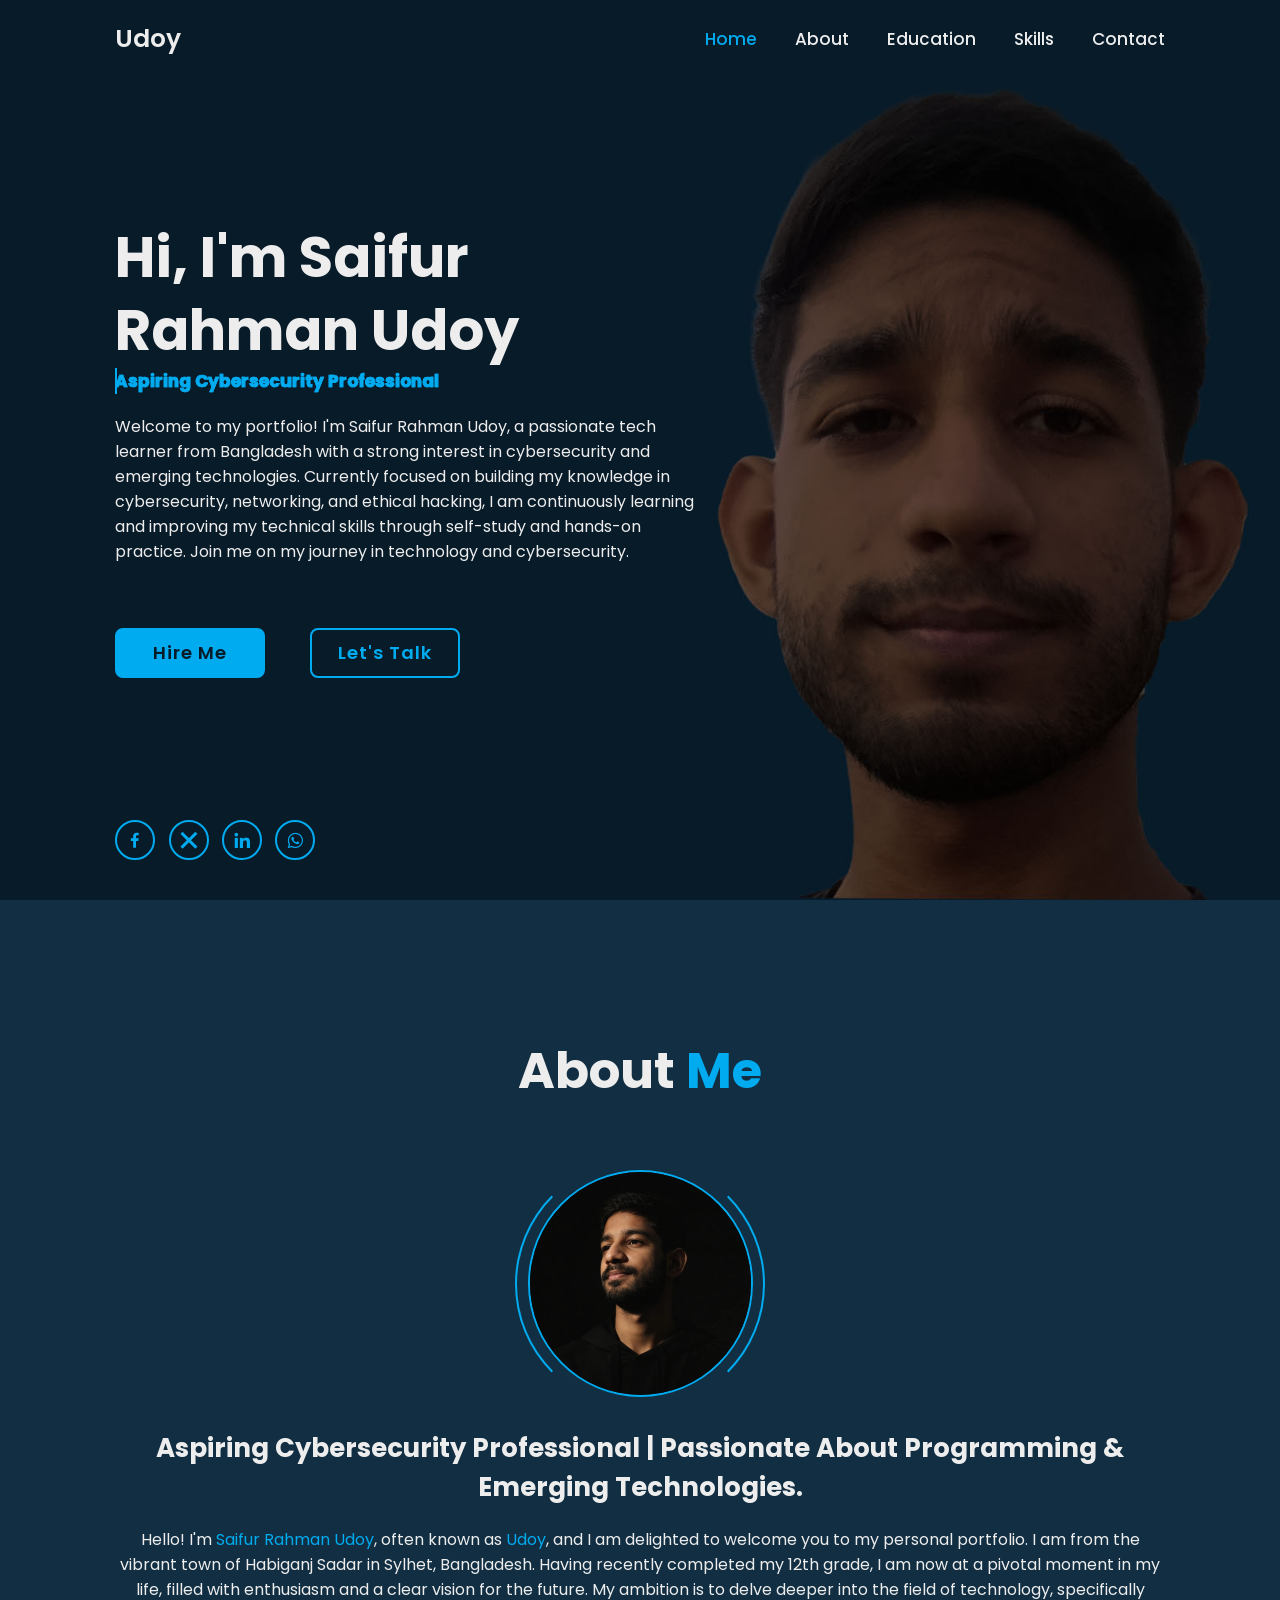
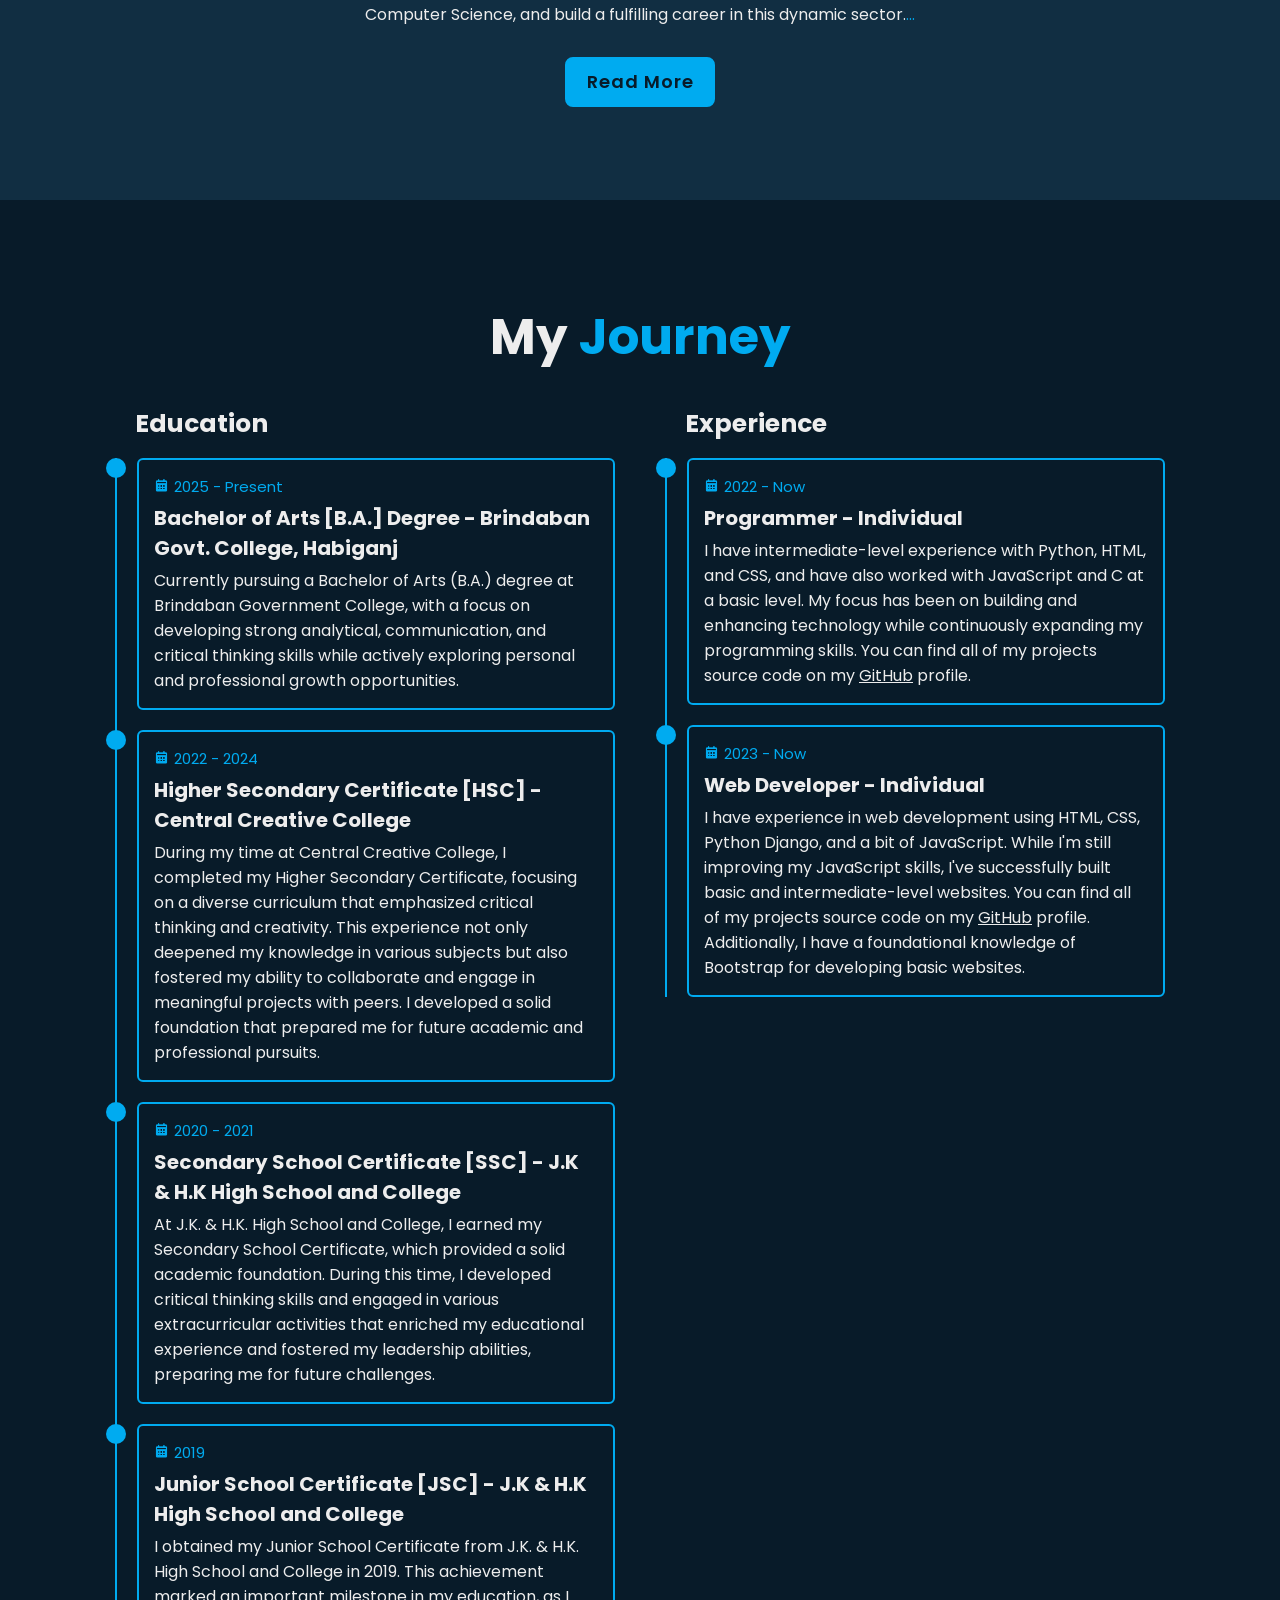
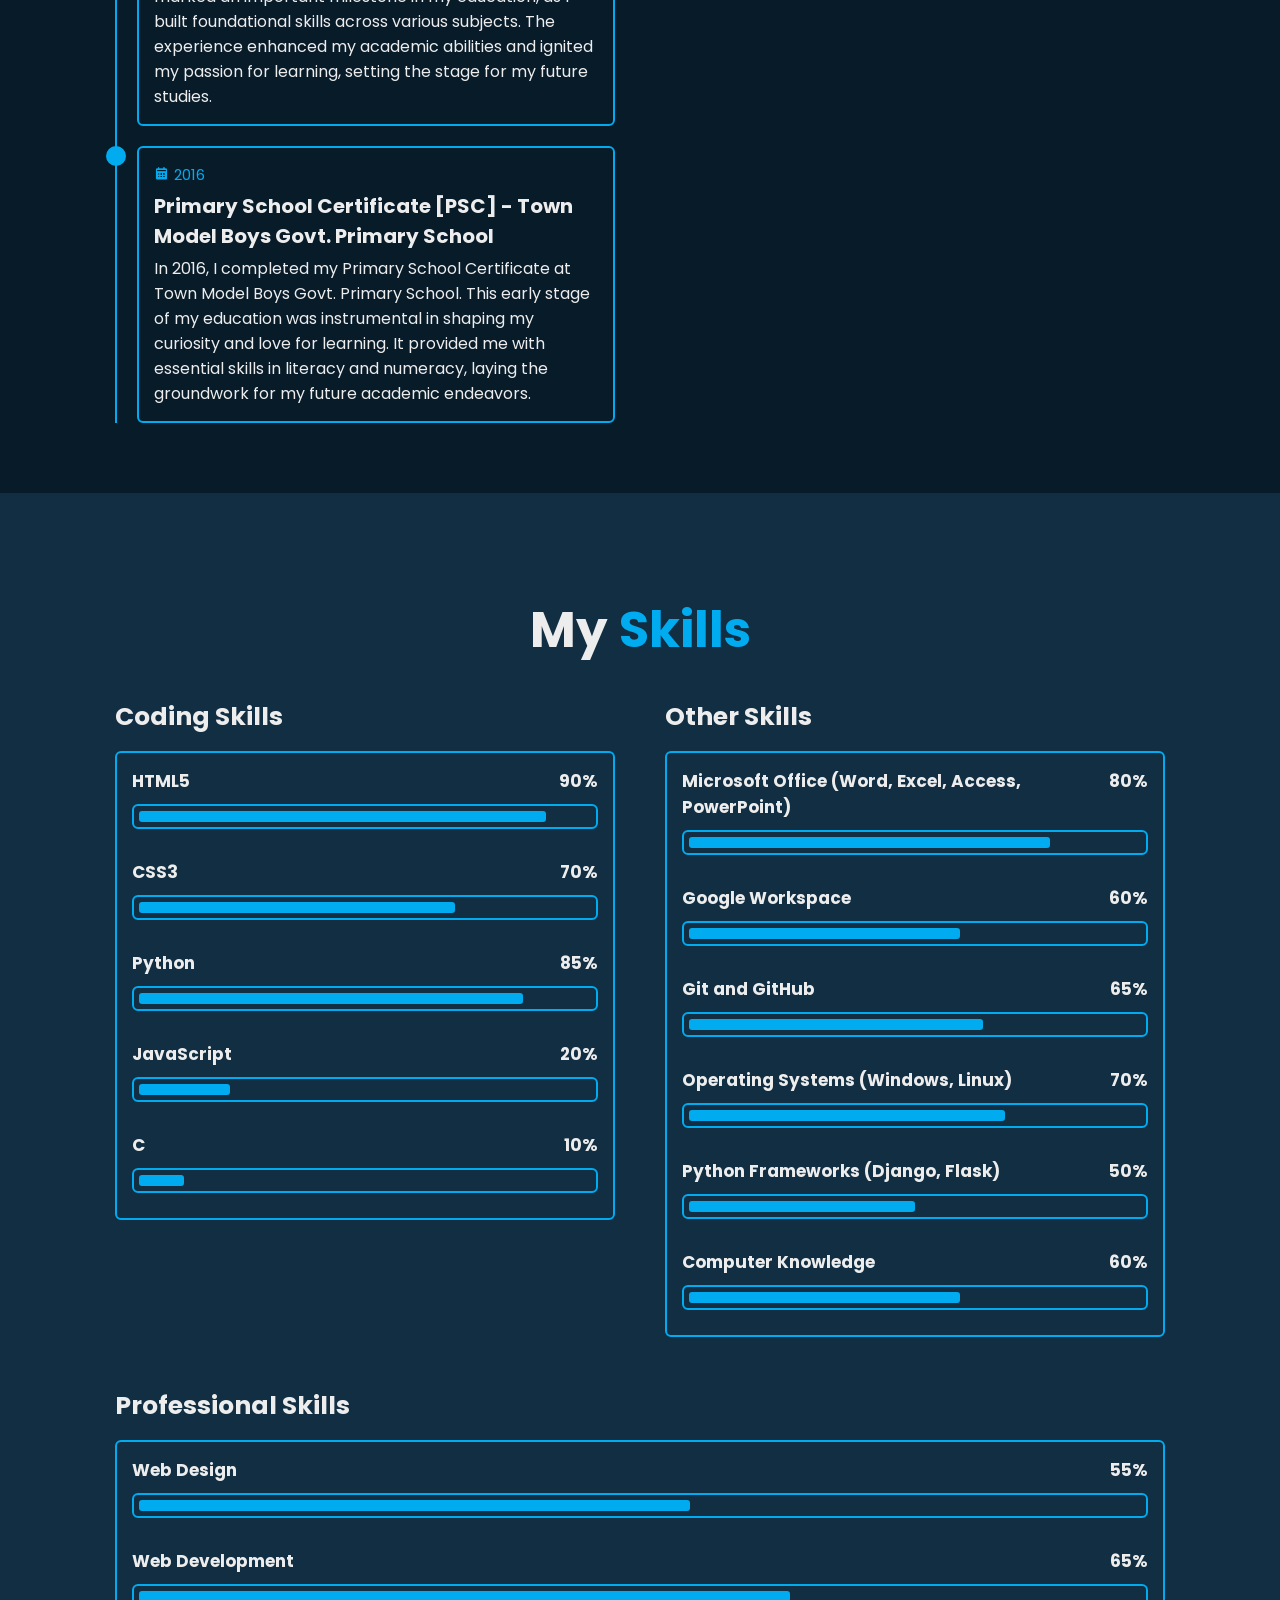
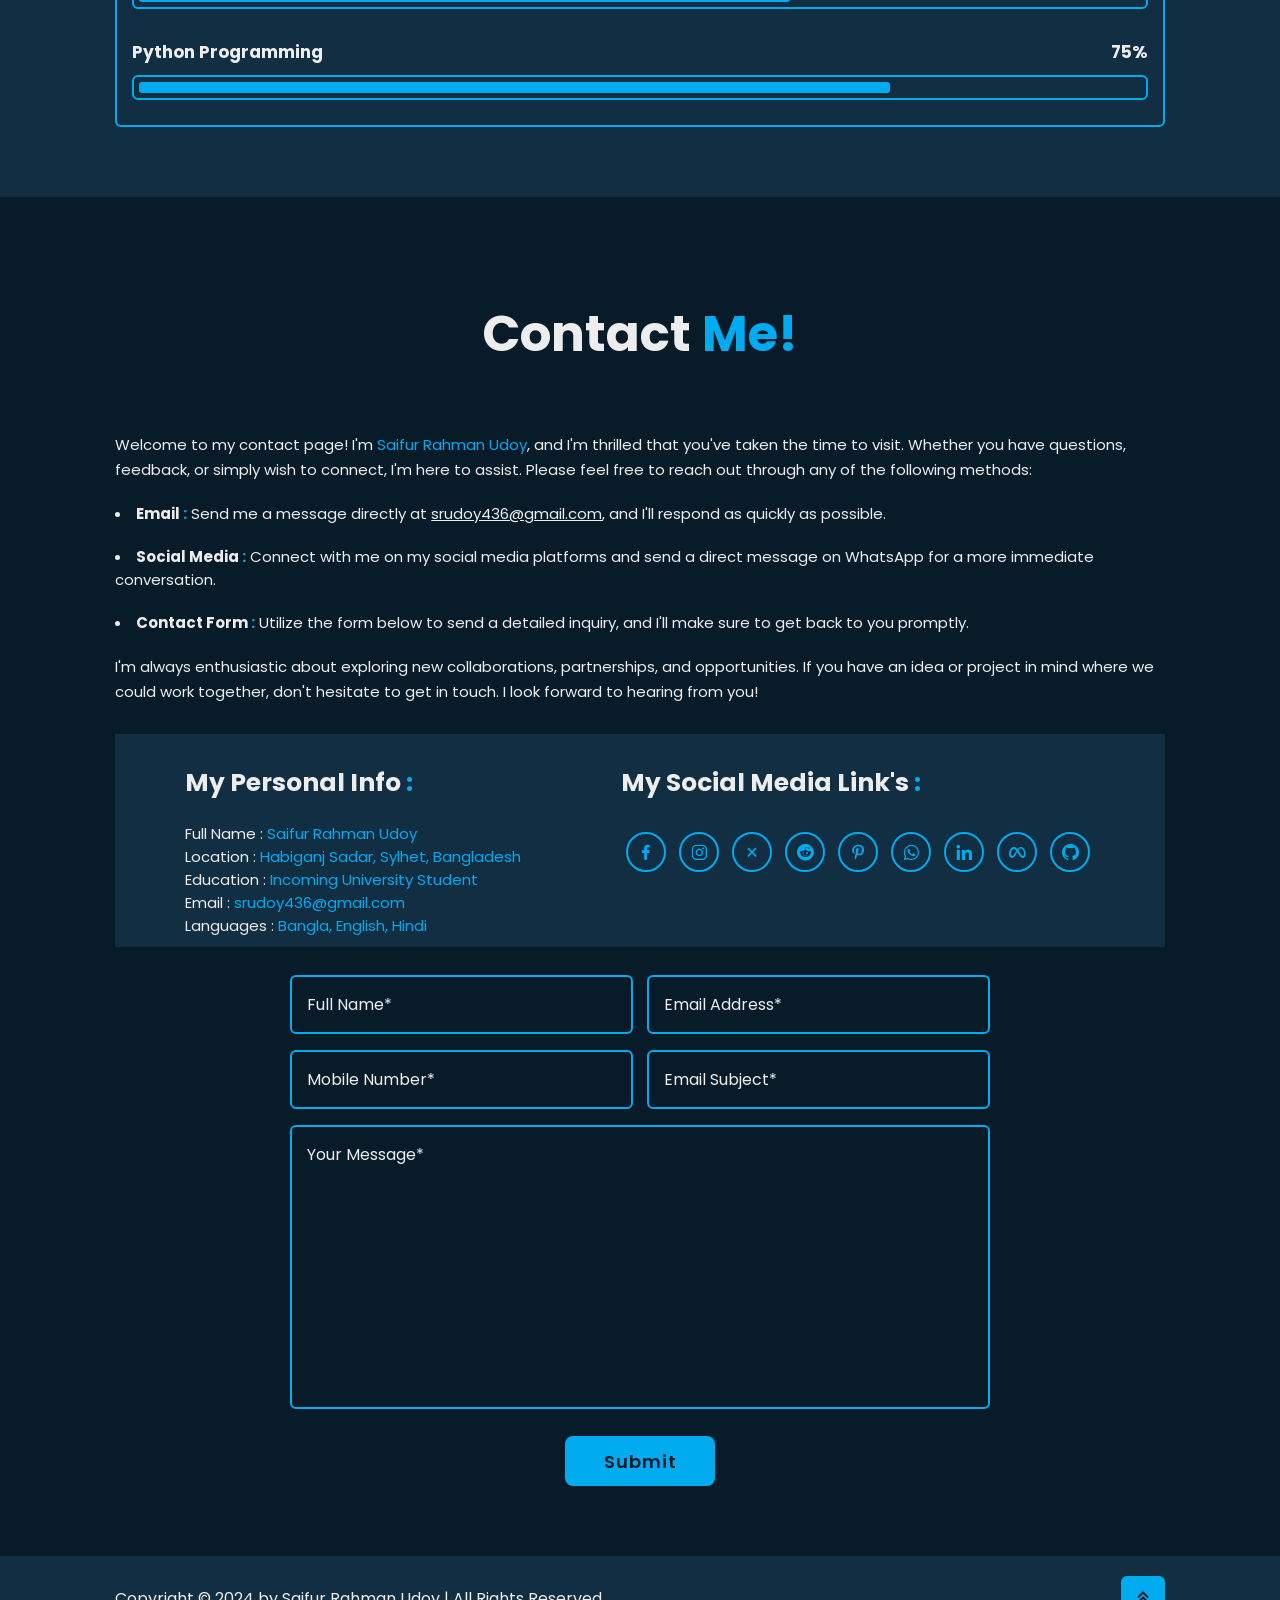
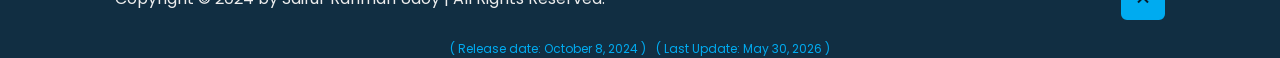
<file: index.html>
<!DOCTYPE html>
<html lang="en">
<head>
    <meta charset="UTF-8">
    <meta name="viewport" content="width=device-width, initial-scale=1.0">
    <title>Saifur Rahman Udoy</title>
    <link rel="icon" href="./img/aboutProfile.jpg" type="img/titleimg">
    <link rel="stylesheet" href="./css/style.css">
    <link rel="stylesheet" href="./css/responsive.css">
    <link href='https://unpkg.com/boxicons@2.1.4/css/boxicons.min.css' rel='stylesheet'>
</head>
<body>
    <!-- HEADER SECTION DESIGN -->
    <header class="header">
        <a href="#home" class="logo">Udoy</a>
        <!-- <div class="bx bx-menu" id="menu-icon"></div> -->
        <nav class="navbar">
            <a href="#home" class="active">Home</a>
            <a href="#about">About</a>
            <a href="#education">Education</a>
            <a href="#skills">Skills</a>
            <a href="#contact">Contact</a>

            <span class="active-nav"></span>
        </nav>
    </header>
    <!-- MAIN SECTION DESIGN  -->
    <main>
        <!-- HOME SECTION DESIGN  -->
        <section class="home show-animate" id="home">
            <div class="home-content">
                <h1>Hi, I'm <span>Saifur Rahman Udoy</span></h1>
                <div class="text-animate">
                    <h3>Aspiring Cybersecurity Professional</h3>
                </div>
                <p> Welcome to my portfolio! I'm Saifur Rahman Udoy, a passionate tech learner from Bangladesh with a strong interest in cybersecurity and emerging technologies. Currently focused on building my knowledge in cybersecurity, networking, and ethical hacking, I am continuously learning and improving my technical skills through self-study and hands-on practice. Join me on my journey in technology and cybersecurity.</p>
                <div class="btn-box">
                    <a href="#contact" class="btn">Hire Me</a>
                    <a href="#contact" class="btn">Let's Talk</a>
                </div>
            </div>
            <div class="home-sci">
                <a href="https://www.facebook.com/saifurrahmanudoy" target="_blank"><i class='bx bxl-facebook'></i></a>
                <a href="https://www.x.com/Udoy436" target="_blank"><i class='bx bx-x' id="X-handle"></i></a>
                <a href="https://www.linkedin.com/in/saifurrahmanudoy" target="_blank"><i class='bx bxl-linkedin'></i></a>
                <a href="https://wa.me/+8801782299436" target="_blank"><i class='bx bxl-whatsapp'></i></a>
            </div>
            <div class="home-imgHover"></div>
        </section>
        <!-- ABOUT SECTION DESIGN  -->
         <section class="about" id="about">
            <h2 class="heading">About <span>Me</span></h2>
            <div class="about-img">
                <img src="./img/aboutProfile.jpg" alt="my image">
                <span class="circle-spin"></span>
            </div>
            <div class="about-content">
                <h3>Aspiring Cybersecurity Professional | Passionate About Programming & Emerging Technologies.</h3>
                <p>Hello! I'm <span>Saifur Rahman Udoy</span>, often known as <span>Udoy</span>, and I am delighted to welcome you to my personal portfolio. I am from the vibrant town of Habiganj Sadar in Sylhet, Bangladesh. Having recently completed my 12th grade, I am now at a pivotal moment in my life, filled with enthusiasm and a clear vision for the future. My ambition is to delve deeper into the field of technology, specifically Computer Science, and build a fulfilling career in this dynamic sector.<span>...</span></p>
                <div class="btn-box btns">
                    <a href="./html/about.html" class="btn">Read More</a>
                </div>
            </div>
         </section>
         <!-- EDUCATION SECTION DESIGN  -->
          <section class="education" id="education">
            <h2 class="heading">My <span>Journey</span></h2>
            <div class="education-row">
                <div class="education-column">
                    <h3 class="title">Education</h3>
                    <div class="education-box">
                        <div class="education-content">
                            <div class="content">
                                <div class="year"><i class='bx bxs-calendar'></i>2025 - Present</div>
                                <h3>Bachelor of Arts [B.A.] Degree - Brindaban Govt. College, Habiganj</h3>
                                <p>Currently pursuing a Bachelor of Arts (B.A.) degree at Brindaban Government College, with a focus on developing strong analytical, communication, and critical thinking skills while actively exploring personal and professional growth opportunities.</p>
                            </div>
                        </div>
                        <div class="education-content">
                            <div class="content">
                                <div class="year"><i class='bx bxs-calendar'></i>2022 - 2024</div>
                                <h3>Higher Secondary Certificate [HSC] - Central Creative College</h3>
                                <p>During my time at Central Creative College, I completed my Higher Secondary Certificate, focusing on a diverse curriculum that emphasized critical thinking and creativity. This experience not only deepened my knowledge in various subjects but also fostered my ability to collaborate and engage in meaningful projects with peers. I developed a solid foundation that prepared me for future academic and professional pursuits.</p>
                            </div>
                        </div>
                        <div class="education-content">
                            <div class="content">
                                <div class="year"><i class='bx bxs-calendar'></i>2020 - 2021</div>
                                <h3>Secondary School Certificate [SSC] - J.K & H.K High School and College</h3>
                                <p>At J.K. & H.K. High School and College, I earned my Secondary School Certificate, which provided a solid academic foundation. During this time, I developed critical thinking skills and engaged in various extracurricular activities that enriched my educational experience and fostered my leadership abilities, preparing me for future challenges.</p>
                            </div>
                        </div>
                        <div class="education-content">
                            <div class="content">
                                <div class="year"><i class='bx bxs-calendar'></i>2019</div>
                                <h3>Junior School Certificate [JSC] - J.K & H.K High School and College</h3>
                                <p>I obtained my Junior School Certificate from J.K. & H.K. High School and College in 2019. This achievement marked an important milestone in my education, as I built foundational skills across various subjects. The experience enhanced my academic abilities and ignited my passion for learning, setting the stage for my future studies.</p>
                            </div>
                        </div>
                        <div class="education-content">
                            <div class="content">
                                <div class="year"><i class='bx bxs-calendar'></i>2016</div>
                                <h3>Primary School Certificate [PSC] - Town Model Boys Govt. Primary School</h3>
                                <p>In 2016, I completed my Primary School Certificate at Town Model Boys Govt. Primary School. This early stage of my education was instrumental in shaping my curiosity and love for learning. It provided me with essential skills in literacy and numeracy, laying the groundwork for my future academic endeavors.</p>
                            </div>
                        </div>
                    </div>
                </div>
                <div class="education-column">
                    <h3 class="title">Experience</h3>
                    <div class="education-box">
                        <div class="education-content">
                            <div class="content">
                                <div class="year"><i class='bx bxs-calendar'></i>2022 - Now</div>
                                <h3>Programmer  - Individual</h3>
                                <p>I have intermediate-level experience with Python, HTML, and CSS, and have also worked with JavaScript and C at a basic level. My focus has been on building and enhancing technology while continuously expanding my programming skills. You can find all of my projects source code on my <a href="https://github.com/udoy382" class="link-code" target="_blank">GitHub</a> profile.</p>
                            </div>
                        </div>
                        <div class="education-content">
                            <div class="content">
                                <div class="year"><i class='bx bxs-calendar'></i>2023 - Now</div>
                                <h3>Web Developer - Individual</h3>
                                <p>I have experience in web development using HTML, CSS, Python Django, and a bit of JavaScript. While I'm still improving my JavaScript skills, I've successfully built basic and intermediate-level websites. You can find all of my projects source code on my <a href="https://github.com/udoy382" class="link-code" target="_blank">GitHub</a> profile. Additionally, I have a foundational knowledge of Bootstrap for developing basic websites.</p>
                            </div>
                        </div>
                    </div>
                </div>
            </div>
          </section>
          <!-- SKILLS SECTION DESIGN  -->
           <section class="skills" id="skills">
            <h2 class="heading">My <span>Skills</span></h2>
            <div class="skills-row">
                <div class="skills-column">
                    <h3 class="title">Coding Skills</h3>
                    <div class="skills-box">
                        <div class="skills-content">
                            <div class="progress">
                                <h3>HTML5 <span>90%</span></h3>
                                <div class="bar"><span></span></div>
                            </div>
                            <div class="progress">
                                <h3>CSS3 <span>70%</span></h3>
                                <div class="bar"><span></span></div>
                            </div>
                            <div class="progress">
                                <h3>Python <span>85%</span></h3>
                                <div class="bar"><span></span></div>
                            </div>
                            <div class="progress">
                                <h3>JavaScript <span>20%</span></h3>
                                <div class="bar"><span></span></div>
                            </div>
                            <div class="progress">
                                <h3>C <span>10%</span></h3>
                                <div class="bar"><span></span></div>
                            </div>
                        </div>
                    </div>
                </div>
                <div class="skills-column">
                    <h3 class="title">Other Skills</h3>
                    <div class="skills-box">
                        <div class="skills-content">
                            <div class="progress">
                                <h3>Microsoft Office (Word, Excel, Access, PowerPoint) <span>80%</span></h3>
                                <div class="bar"><span></span></div>
                            </div>
                            <div class="progress">
                                <h3>Google Workspace <span>60%</span></h3>
                                <div class="bar"><span></span></div>
                            </div>
                            <div class="progress">
                                <h3>Git and GitHub <span>65%</span></h3>
                                <div class="bar"><span></span></div>
                            </div>
                            <div class="progress">
                                <h3>Operating Systems (Windows, Linux) <span>70%</span></h3>
                                <div class="bar"><span></span></div>
                            </div>
                            <div class="progress">
                                <h3>Python Frameworks (Django, Flask) <span>50%</span></h3>
                                <div class="bar"><span></span></div>
                            </div>
                            <div class="progress">
                                <h3>Computer Knowledge <span>60%</span></h3>
                                <div class="bar"><span></span></div>
                            </div>
                        </div>
                    </div>
                </div>
                <div class="skills-column">
                    <h3 class="title">Professional Skills</h3>
                    <div class="skills-box">
                        <div class="skills-content">
                            <div class="progress">
                                <h3>Web Design<span>55%</span></h3>
                                <div class="bar"><span></span></div>
                            </div>
                            <div class="progress">
                                <h3>Web Development <span>65%</span></h3>
                                <div class="bar"><span></span></div>
                            </div>
                            <div class="progress">
                                <h3>Python Programming <span>75%</span></h3>
                                <div class="bar"><span></span></div>
                            </div>
                        </div>
                    </div>
                </div>
            </div>
           </section>
           <!-- CONTACT SECTION DESIGN  -->
            <section class="contact" id="contact">
                <h2 class="heading">Contact <span>Me!</span></h2>
                <div class="contact-top-text">
                    <p>Welcome to my contact page! I'm <span>Saifur Rahman Udoy</span>, and I'm thrilled that you've taken the time to visit. Whether you have questions, feedback, or simply wish to connect, I'm here to assist. Please feel free to reach out through any of the following methods:</p>
                    <p>
                        <li>
                            <b>Email <span>:</span></b> Send me a message directly at <a href="mailto:srudoy436@gmail.com" class="link-code">srudoy436@gmail.com</a>, and I'll respond as quickly as possible.
                        </li>
                    </p>
                    <p>
                        <li>
                            <b>Social Media <span>:</span></b> Connect with me on my social media platforms and send a direct message on WhatsApp for a more immediate conversation.
                        </li>

                    </p>
                    <p>
                        <li>
                            <b>Contact Form <span>:</span></b> Utilize the form below to send a detailed inquiry, and I'll make sure to get back to you promptly.
                        </li>

                    </p>
                    <p>
                        I'm always enthusiastic about exploring new collaborations, partnerships, and opportunities. If you have an idea or project in mind where we could work together, don't hesitate to get in touch. I look forward to hearing from you!
                    </p>
                </div>
                <div class="my-contact-info">
                    <div class="top-contact-info">
                        <h3>My Personal Info <span>:</span></h3>
                        <p>Full Name : <span>Saifur Rahman Udoy</span></p>
                        <p>Location : <span>Habiganj Sadar, Sylhet, Bangladesh</span></p>
                        <p>Education : <span>Incoming University Student</span></p>
                        <p>Email : <span>srudoy436@gmail.com</span></p>
                        <p>Languages : <span>Bangla, English, Hindi</span></p>
                    </div>
                    <div class="bottom-contact-info">
                        <h3>My Social Media Link's <span>:</span></h3>
                        <a href="https://www.facebook.com/saifurrahmanudoy" target="_blank"><i class='bx bxl-facebook'></i></a>
                        <a href="https://www.instagram.com/saifurrahmanudoy/" target="_blank"><i class='bx bxl-instagram'></i></a>
                        <a href="https://www.x.com/Udoy436" target="_blank"><i class='bx bx-x' id="X-handle"></i></a>
                        <a href="https://www.reddit.com/u/SaifurRahmanUdoy/s/kiwu8GgrQa" target="_blank"><i class='bx bxl-reddit'></i></a>
                        <a href="https://pin.it/75cZm0Jy0" target="_blank"><i class='bx bxl-pinterest-alt'></i></a>
                        <a href="https://wa.me/+8801782299436" target="_blank"><i class='bx bxl-whatsapp'></i></a>
                        <a href="https://www.linkedin.com/in/saifurrahmanudoy" target="_blank"><i class='bx bxl-linkedin'></i></a>
                        <a href="https://www.threads.net/@saifurrahmanudoy" target="_blank"><i class='bx bxl-meta'></i></a>
                        <a href="https://github.com/udoy382" target="_blank"><i class='bx bxl-github'></i></a>
                    </div>
                </div>
                <form action="https://api.web3forms.com/submit" method="POST">
                    <div class="input-box">
                        <input type="hidden" name="access_key" value="19dd0f83-bced-4e68-affa-c4c478525150">
                        <div class="input-field">
                            <input type="text" name="name" id="name" placeholder="Full Name*" required>
                            <span class="focus"></span>
                        </div>
                        <div class="input-field">
                            <input type="email" name="email" id="email" placeholder="Email Address*" required>
                            <span class="focus"></span>
                        </div>
                    </div>
                    <div class="input-box">
                        <div class="input-field">
                            <input type="number" name="number" id="number" placeholder="Mobile Number*" required>
                            <span class="focus"></span>
                        </div>
                        <div class="input-field">
                            <input type="text" name="subject" id="subject" placeholder="Email Subject*" required>
                            <span class="focus"></span>
                        </div>
                    </div>
                    <div class="textarea-field">
                        <textarea name="textarea" id="textarea" cols="30" rows="10" placeholder="Your Message*" required></textarea>
                        <span class="focus"></span>
                    </div>
                    <div class="btn-box btns">
                        <button type="submit" class="btn">Submit</button>
                    </div>
                </form>
            </section>
    </main>
    <!-- FOOTER SECTION DESIGN  -->
    <footer class="footer">
        <div class="footer-top-content">
            <div class="footer-text">
                <p>Copyright &copy; 2024 by Saifur Rahman Udoy | All Rights Reserved.</p>
            </div>
            <div class="footer-iconTop">
                <a href="#"><i class='bx bx-chevrons-up'></i></a>
            </div>
        </div>
        <div class="footer-bottom-content">
            <div class="release-box">
                <span>( Release date: October 8, 2024 )</span>
            </div>
            <div class="last-update-box">
                <span>( Last Update: May 30, 2026 )</span>
            </div>
        </div>
    </footer>
    <script src="./js/script.js"></script>
</body>
</html>
</file>
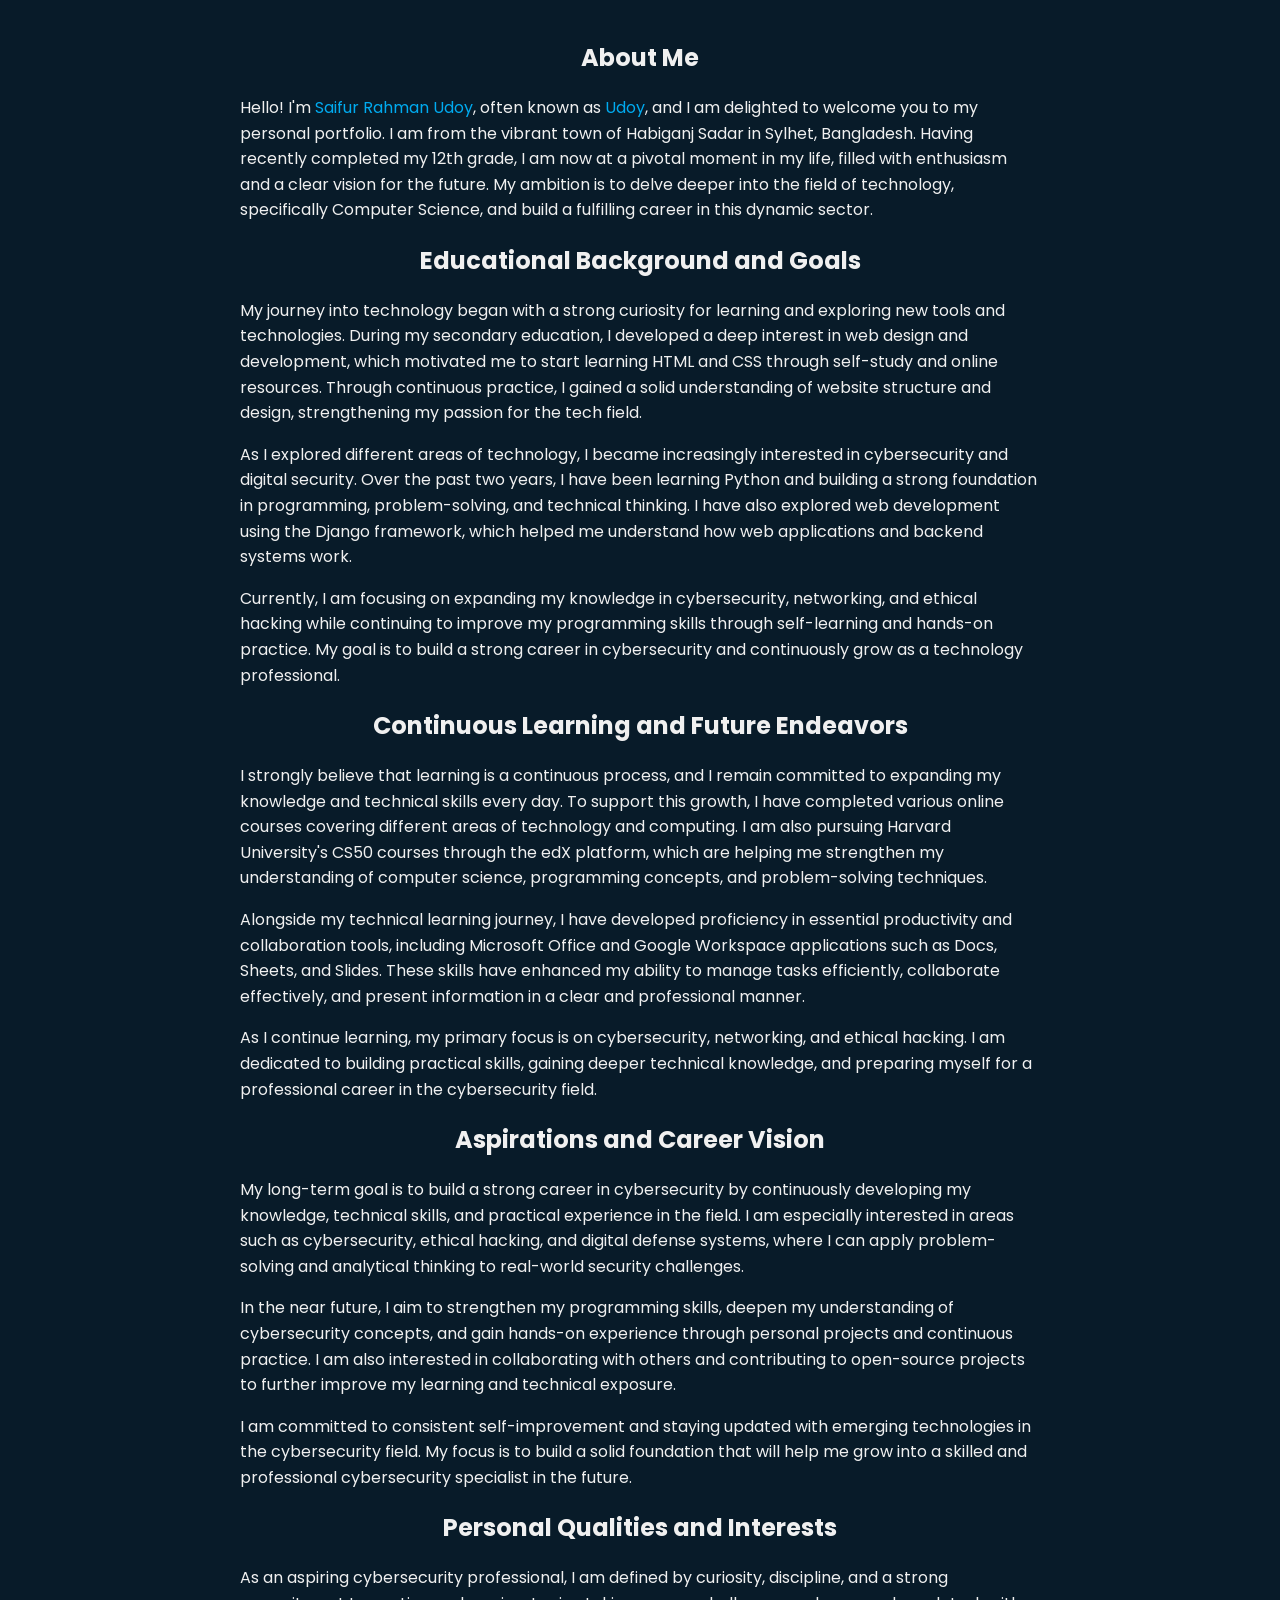
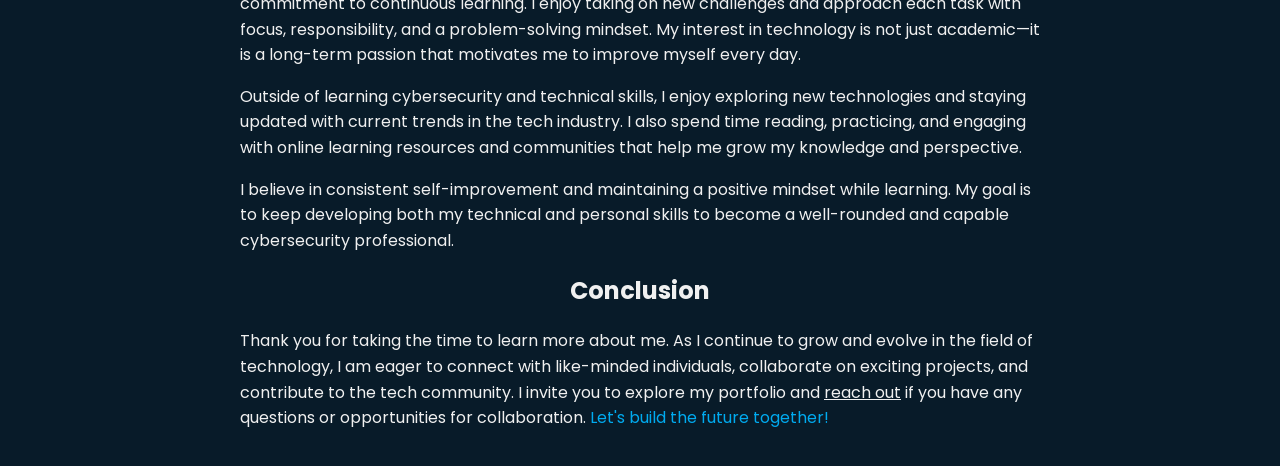
<file: html/about.html>
<!DOCTYPE html>
<html lang="en">
<head>
    <meta charset="UTF-8">
    <meta name="viewport" content="width=device-width, initial-scale=1.0">
    <title>About Me - Saifur Rahman Udoy</title>
    <link rel="stylesheet" href="../css/about.css">
</head>
<body>
    <section class="about">
        <div class="container">
            <h1>About Me</h1>
            <p>
                Hello! I'm <span>Saifur Rahman Udoy</span>, often known as <span>Udoy</span>, and I am delighted to welcome you to my personal portfolio. I am from the vibrant town of Habiganj Sadar in Sylhet, Bangladesh. Having recently completed my 12th grade, I am now at a pivotal moment in my life, filled with enthusiasm and a clear vision for the future. My ambition is to delve deeper into the field of technology, specifically Computer Science, and build a fulfilling career in this dynamic sector.
            </p>
            <h1>Educational Background and Goals</h1>
            <p>
            My journey into technology began with a strong curiosity for learning and exploring new tools and technologies. During my secondary education, I developed a deep interest in web design and development, which motivated me to start learning HTML and CSS through self-study and online resources. Through continuous practice, I gained a solid understanding of website structure and design, strengthening my passion for the tech field.
            </p>

            <p>
            As I explored different areas of technology, I became increasingly interested in cybersecurity and digital security. Over the past two years, I have been learning Python and building a strong foundation in programming, problem-solving, and technical thinking. I have also explored web development using the Django framework, which helped me understand how web applications and backend systems work.
            </p>

            <p>
            Currently, I am focusing on expanding my knowledge in cybersecurity, networking, and ethical hacking while continuing to improve my programming skills through self-learning and hands-on practice. My goal is to build a strong career in cybersecurity and continuously grow as a technology professional.
            </p>
            
            <h1>Continuous Learning and Future Endeavors</h1>
            <p>
            I strongly believe that learning is a continuous process, and I remain committed to expanding my knowledge and technical skills every day. To support this growth, I have completed various online courses covering different areas of technology and computing. I am also pursuing Harvard University's CS50 courses through the edX platform, which are helping me strengthen my understanding of computer science, programming concepts, and problem-solving techniques.
            </p>

            <p>
            Alongside my technical learning journey, I have developed proficiency in essential productivity and collaboration tools, including Microsoft Office and Google Workspace applications such as Docs, Sheets, and Slides. These skills have enhanced my ability to manage tasks efficiently, collaborate effectively, and present information in a clear and professional manner.
            </p>

            <p>
            As I continue learning, my primary focus is on cybersecurity, networking, and ethical hacking. I am dedicated to building practical skills, gaining deeper technical knowledge, and preparing myself for a professional career in the cybersecurity field.
            </p>
            
            <h1>Aspirations and Career Vision</h1>
            <p>
            My long-term goal is to build a strong career in cybersecurity by continuously developing my knowledge, technical skills, and practical experience in the field. I am especially interested in areas such as cybersecurity, ethical hacking, and digital defense systems, where I can apply problem-solving and analytical thinking to real-world security challenges.
            </p>

            <p>
            In the near future, I aim to strengthen my programming skills, deepen my understanding of cybersecurity concepts, and gain hands-on experience through personal projects and continuous practice. I am also interested in collaborating with others and contributing to open-source projects to further improve my learning and technical exposure.
            </p>

            <p>
            I am committed to consistent self-improvement and staying updated with emerging technologies in the cybersecurity field. My focus is to build a solid foundation that will help me grow into a skilled and professional cybersecurity specialist in the future.
            </p>

            <h1>Personal Qualities and Interests</h1>
            <p>
            As an aspiring cybersecurity professional, I am defined by curiosity, discipline, and a strong commitment to continuous learning. I enjoy taking on new challenges and approach each task with focus, responsibility, and a problem-solving mindset. My interest in technology is not just academic—it is a long-term passion that motivates me to improve myself every day.
            </p>

            <p>
            Outside of learning cybersecurity and technical skills, I enjoy exploring new technologies and staying updated with current trends in the tech industry. I also spend time reading, practicing, and engaging with online learning resources and communities that help me grow my knowledge and perspective.
            </p>

            <p>
            I believe in consistent self-improvement and maintaining a positive mindset while learning. My goal is to keep developing both my technical and personal skills to become a well-rounded and capable cybersecurity professional.
            </p>
            
            <h1>Conclusion</h1>
            <p>
                Thank you for taking the time to learn more about me. As I continue to grow and evolve in the field of technology, I am eager to connect with like-minded individuals, collaborate on exciting projects, and contribute to the tech community. I invite you to explore my portfolio and <a href="../index.html#contact">reach out</a> if you have any questions or opportunities for collaboration. <span>Let's build the future together!</span>
            </p>
        </div>
    </section>
</body>
</html>
</file>
<file: css/style.css>
@import url("https://fonts.googleapis.com/css2?family=Poppins:wght@200;300;400;500;600;700;800;900&display=swap");

* {
  margin: 0;
  padding: 0;
  box-sizing: border-box;
  border: none;
  outline: none;
  scroll-behavior: smooth;
  font-family: "Poppins", sans-serif;
}

:root {
  --bg-color: #081b29;
  --second-bg-color: #112e42;
  --text-color: #ededed;
  --main-color: #00abf0;
}

::selection {
  color: #008B8B;
}


html {
  font-size: 62.5%;
  overflow-x: hidden;
}

body {
  background: var(--bg-color);
  color: var(--text-color);
}

a {
  text-decoration: none;
}

/* HEADER SECTION DESIGN  */

.header {
  position: fixed;
  top: 0;
  left: 0;
  width: 100%;
  padding: 2rem 9%;
  background-color: transparent;
  display: flex;
  justify-content: space-between;
  align-items: center;
  z-index: 100;
  transition: 0.3s;
}

.header.sticky {
  background: var(--bg-color);
}

.logo {
  position: relative;
  font-size: 2.5rem;
  color: var(--text-color);
  font-weight: 600;
}

.navbar {
  position: relative;
}

.navbar a {
  font-size: 1.7rem;
  color: var(--text-color);
  font-weight: 500;
  margin-left: 3.5rem;
  transition: 0.3s;
}

.navbar a:hover,
.navbar a.active {
  color: var(--main-color);
}

#menu-icon {
  position: relative;
  font-size: 3.6rem;
  color: var(--text-color);
  cursor: pointer;
  display: none;
}

/* MAIN SECTION DESIGN  */

section {
  min-height: 100vh;
  padding: 10rem 9% 2rem;
}

/* HOME SECTION DESIGN  */

.home {
  display: flex;
  align-items: center;
  padding: 0 9%;
  background: url("../img/myImage2.jpg") no-repeat;
  background-size: cover;
  background-position: center;
}

.home-content {
  max-width: 60rem;
  z-index: 99;
}

.home-content h1 {
  position: relative;
  display: inline-block;
  font-size: 5.6rem;
  font-weight: 700;
  line-height: 1.3;
}

.home-content h1 span {
  color: var(--text-color);
}

.home-content .text-animate {
  position: relative;
  width: 32.8rem;
}

.home-content .text-animate h3 {
  font-size: 1.7rem;
  font-weight: 700;
  color: transparent;
  -webkit-text-stroke: 0.7px var(--main-color);
  background-image: linear-gradient(var(--main-color), var(--main-color));
  background-repeat: no-repeat;
  -webkit-background-clip: text;
  background-clip: text;
  background-position: center;
}

.home.show-animate .home-content .text-animate h3 {
  animation: homeBgText 6s linear infinite;
  animation-delay: 2s;
}

.home-content .text-animate h3::before {
  content: "";
  position: absolute;
  top: 0;
  left: 0;
  width: 0;
  height: 100%;
  border-right: 2px solid var(--main-color);
  z-index: -1;
}

.home.show-animate .home-content .text-animate h3::before {
  animation: homeCursorTexxt 6s linear infinite;
  animation-delay: 2s;
}

.home-content p {
  position: relative;
  font-size: 1.6rem;
  margin: 2rem 0 4em;
}

.btn-box {
  position: relative;
  display: flex;
  justify-content: space-between;
  width: 34.5rem;
  height: 5rem;
}

.btn-box .btn {
  position: relative;
  display: inline-flex;
  justify-content: center;
  align-items: center;
  width: 15rem;
  height: 100%;
  background: var(--main-color);
  border: 0.2rem solid var(--main-color);
  border-radius: 0.8rem;
  font-size: 1.8rem;
  font-weight: 600;
  letter-spacing: 0.1rem;
  color: var(--bg-color);
  z-index: 1;
  overflow: hidden;
  transition: 0.5s;
}

.btn-box .btn:hover {
  color: var(--main-color);
}

.btn-box .btn:nth-child(2) {
  background: transparent;
  color: var(--main-color);
}

.btn-box .btn:nth-child(2):hover {
  color: var(--bg-color);
}

.btn-box .btn:nth-child(2)::before {
  background: var(--main-color);
}

.btn-box .btn::before {
  content: "";
  position: absolute;
  top: 0;
  left: 0;
  width: 0;
  height: 100%;
  background: var(--bg-color);
  z-index: -1;
  transition: 0.5s;
}

.btn-box .btn:hover::before {
  width: 100%;
}

.home-sci {
  position: absolute;
  bottom: 4rem;
  width: 200px;
  display: flex;
  justify-content: space-between;
}

.home-sci a {
  position: relative;
  display: inline-flex;
  justify-content: center;
  align-items: center;
  width: 40px;
  height: 40px;
  background: transparent;
  border: 0.2rem solid var(--main-color);
  border-radius: 50%;
  font-size: 20px;
  color: var(--main-color);
  z-index: 1;
  overflow: hidden;
  transition: 0.5s;
}

.home-sci a:hover {
  color: var(--bg-color);
}

.home-sci a::before {
  content: "";
  position: absolute;
  top: 0;
  left: 0;
  width: 0;
  height: 100%;
  background: var(--main-color);
  z-index: -1;
  transition: 0.5s;
}

.home-sci a:hover::before {
  width: 100%;
}

.home-sci #X-handle {
  font-size: 36px;
}

.home-imgHover {
  position: absolute;
  top: 0;
  right: 0;
  width: 45%;
  height: 100%;
  background: transparent;
  transition: 3s;
}

.home-imgHover:hover {
  background: var(--bg-color);
  opacity: 0.8;
}

/* ABOUT SECTION DESIGN  */

.about {
  display: flex;
  justify-content: center;
  align-items: center;
  flex-direction: column;
  gap: 2rem;
  background: var(--second-bg-color);
  padding-bottom: 6rem;
}

.heading {
  position: relative;
  font-size: 5rem;
  margin-bottom: 3rem;
  text-align: center;
}

span {
  color: var(--main-color);
}

.about-img {
  position: relative;
  width: 25rem;
  height: 25rem;
  border-radius: 50%;
  display: flex;
  justify-content: center;
  align-items: center;
}

.about-img img {
  width: 90%;
  border-radius: 50%;
  border: 0.2rem solid var(--main-color);
}

.about-img .circle-spin {
  position: absolute;
  top: 50%;
  left: 50%;
  transform: translate(-50%, -50%) rotate(0);
  width: 100%;
  height: 100%;
  border-radius: 50%;
  border-top: 0.2rem solid var(--second-bg-color);
  border-bottom: 0.2rem solid var(--second-bg-color);
  border-left: 0.2rem solid var(--main-color);
  border-right: 0.2rem solid var(--main-color);
  animation: aboutSinner 8s linear infinite;
}

.about-content {
  text-align: center;
}

.about-content h3 {
  position: relative;
  display: inline-block;
  font-size: 2.6rem;
}

.about-content p {
  position: relative;
  font-size: 1.6rem;
  margin: 2rem 0 3rem;
}

.btn-box.btns {
  display: inline-block;
  width: 15rem;
}

.btn-box.btns a::before {
  background: var(--second-bg-color);
}

/* EDUCATION SECTION DESIGN  */

.education {
  display: flex;
  justify-content: center;
  align-items: center;
  flex-direction: column;
  min-height: auto;
  padding-bottom: 5rem;
}

.education .education-row {
  display: flex;
  flex-wrap: wrap;
  gap: 5rem;
}

.education-row .education-column {
  flex: 1 1 40rem;
}

.education-column .title {
  position: relative;
  display: inline-block;
  font-size: 2.5rem;
  margin: 0 0 1.5rem 2rem;
}

.education-column .education-box {
  position: relative;
  border-left: 0.2rem solid var(--main-color);
}

.education-box .education-content {
  position: relative;
  padding-left: 2rem;
}

.education-box .education-content::before {
  content: "";
  position: absolute;
  top: 0;
  left: -1.1rem;
  width: 2rem;
  height: 2rem;
  background-color: var(--main-color);
  border-radius: 50%;
}

.education-content .content {
  position: relative;
  padding: 1.5rem;
  border: 0.2rem solid var(--main-color);
  border-radius: 0.6rem;
  margin-bottom: 2rem;
  overflow: hidden;
}

.education-content .content::before {
  content: "";
  position: absolute;
  top: 0;
  left: 0;
  width: 0;
  height: 100%;
  background: var(--second-bg-color);
  z-index: -1;
  transition: 0.5s;
}

.education-content .content:hover::before {
  width: 100%;
}

.education-content .content .year {
  font-size: 1.5rem;
  color: var(--main-color);
  padding-bottom: 0.5rem;
}

.education-column .content .year i {
  padding-right: 0.5rem;
}

.education-column .content h3 {
  font-size: 2rem;
}

.education-content .content p {
  font-size: 1.6rem;
  padding-top: 0.5rem;
}

/* SKILLS SECTION DESIGN  */

.skills {
  min-height: auto;
  padding-bottom: 7rem;
  background: var(--second-bg-color);
}

.skills h2 {
  display: inline-block;
  left: 50%;
  transform: translateX(-50%);
}

.skills .skills-row {
  display: flex;
  flex-wrap: wrap;
  gap: 5rem;
}

.skills-row .skills-column {
  flex: 1 1 40rem;
}

.skills-column .title {
  position: relative;
  display: inline-block;
  font-size: 2.5rem;
  margin: 0 0 1.5rem;
}

.skills-column .skills-box {
  position: relative;
}

.skills-box .skills-content {
  position: relative;
  border: 0.2rem solid var(--main-color);
  border-radius: 0.6rem;
  padding: 0.5rem 1.5rem;
  z-index: 1;
  overflow: hidden;
}

.skills-box .skills-content::before {
  content: "";
  position: absolute;
  top: 0;
  left: 0;
  width: 0;
  height: 100%;
  background: var(--bg-color);
  z-index: -1;
  transition: 0.5s;
}

.skills-box .skills-content:hover::before {
  width: 100%;
}

.skills-content .progress {
  padding: 1rem 0;
}

.skills-content .progress h3 {
  font-size: 1.7rem;
  display: flex;
  justify-content: space-between;
}

.skills-content .progress h3 span {
  color: var(--text-color);
}

.skills-column .progress .bar {
  height: 2.5rem;
  border-radius: 0.6rem;
  border: 0.2rem solid var(--main-color);
  padding: 0.5rem;
  margin: 1rem 0;
}

.skills-column .progress .bar span {
  display: block;
  height: 100%;
  border-radius: 0.3rem;
  background: var(--main-color);
}

.skills-column:nth-child(1) .skills-content .progress:nth-child(1) .bar span {
  width: 90%;
}
.skills-column:nth-child(1) .skills-content .progress:nth-child(2) .bar span {
  width: 70%;
}
.skills-column:nth-child(1) .skills-content .progress:nth-child(3) .bar span {
  width: 85%;
}
.skills-column:nth-child(1) .skills-content .progress:nth-child(4) .bar span {
  width: 20%;
}
.skills-column:nth-child(1) .skills-content .progress:nth-child(5) .bar span {
  width: 10%;
}


.skills-column:nth-child(2) .skills-content .progress:nth-child(1) .bar span {
  width: 80%;
}
.skills-column:nth-child(2) .skills-content .progress:nth-child(2) .bar span {
  width: 60%;
}
.skills-column:nth-child(2) .skills-content .progress:nth-child(3) .bar span {
  width: 65%;
}
.skills-column:nth-child(2) .skills-content .progress:nth-child(4) .bar span {
  width: 70%;
}
.skills-column:nth-child(2) .skills-content .progress:nth-child(5) .bar span {
  width: 50%;
}
.skills-column:nth-child(2) .skills-content .progress:nth-child(6) .bar span {
  width: 60%;
}


.skills-column:nth-child(3) .skills-content .progress:nth-child(1) .bar span {
  width: 55%;
}
.skills-column:nth-child(3) .skills-content .progress:nth-child(2) .bar span {
  width: 65%;
}
.skills-column:nth-child(3) .skills-content .progress:nth-child(3) .bar span {
  width: 75%;
}

/* CONTACT SECTION DESIGN  */

.contact {
  min-height: auto;
  padding-bottom: 7rem;
}

.contact h2 {
  display: inline-block;
  left: 50%;
  transform: translateX(-50%);
}

.my-contact-info {
  display: flex;
  justify-content: space-around;
  flex-wrap: wrap;
  background: var(--second-bg-color);
  margin: 2rem 0;
  padding: 1rem 2rem;
}

.my-contact-info .top-contact-info h3,
.my-contact-info .bottom-contact-info h3 {
  font-size: 2.5rem;
  margin: 2rem 0;
  align-self: center;
}

.my-contact-info .top-contact-info p {
  font-size: 1.5rem;
  gap: 2rem;
}

.my-contact-info .bottom-contact-info a {
  display: inline-flex;
  flex-wrap: wrap;
  justify-content: center;
  align-items: center;
  width: 40px;
  height: 40px;
  background: transparent;
  border: 0.2rem solid var(--main-color);
  border-radius: 50%;
  font-size: 20px;
  color: var(--main-color);
  z-index: 1;
  overflow: hidden;
  transition: 0.5s;
  margin: 1rem 0.5rem;
}

.my-contact-info .bottom-contact-info a:hover {
  background: var(--bg-color);
}

.contact .contact-top-text {
  font-size: 1.5rem;
  margin: 2em 0;
}

.contact-top-text p {
  line-height: 2.5rem;
  margin-bottom: 2rem;
}

.contact form {
  max-width: 70rem;
  margin: 0 auto;
  text-align: center;
}

.contact form .input-box {
  position: relative;
  display: flex;
  justify-content: space-between;
  flex-wrap: wrap;
}

.contact form .input-box .input-field {
  position: relative;
  width: 49%;
  margin: 0.8rem 0;
}

.contact form .input-box .input-field input,
.contact form .textarea-field textarea {
  width: 100%;
  height: 100%;
  padding: 1.5rem;
  font-size: 1.6rem;
  color: var(--text-color);
  background: transparent;
  border-radius: 0.6rem;
  border: 0.2rem solid var(--main-color);
}

.contact form .input-box .input-field input::placeholder,
.contact form .textarea-field textarea::placeholder {
  color: var(--text-color);
}

.contact form .focus {
  position: absolute;
  top: 0;
  left: 0;
  width: 0;
  height: 100%;
  background: var(--second-bg-color);
  border-radius: 0.6rem;
  z-index: -1;
  transition: 0.5s;
}

.contact form .input-box .input-field input:focus ~ .focus,
.contact form .input-box .input-field input:valid ~ .focus,
.contact form .textarea-field textarea:focus ~ .focus,
.contact form .textarea-field textarea:valid ~ .focus {
  width: 100%;
}

.contact form .textarea-field {
  position: relative;
  margin: 0.8rem 0 2.7rem;
  display: flex;
}

.contact form .textarea-field textarea {
  resize: none;
}

.contact form .btn-box.btns .btn {
  cursor: pointer;
}

/* FOOTER SECTION DESIGN  */

.footer-top-content {
  display: flex;
  justify-content: space-between;
  align-items: center;
  flex-wrap: wrap;
  padding: 2rem 9%;
  background: var(--second-bg-color);
}

.footer-text,
.footer-iconTop {
  position: relative;
}

.footer-text p {
  font-size: 1.6rem;
}

.footer-iconTop a {
  position: relative;
  display: inline-flex;
  justify-content: center;
  align-items: center;
  padding: 0.8rem;
  background: var(--main-color);
  border: 0.2rem solid var(--main-color);
  border-radius: 0.6rem;
  z-index: 1;
  overflow: hidden;
}

.footer-iconTop a::before {
  content: "";
  position: absolute;
  top: 0;
  left: 0;
  width: 0;
  height: 100%;
  background: var(--second-bg-color);
  z-index: -1;
  transition: 0.5s;
}

.footer-iconTop a:hover::before {
  width: 100%;
}

.footer-iconTop a i {
  font-size: 2.4rem;
  color: var(--bg-color);
  transition: 0.5s;
}

.footer-iconTop a:hover i {
  color: var(--main-color);
}

.footer-bottom-content {
  display: flex;
  justify-content: center;
  align-items: center;
  flex-wrap: wrap;
  font-size: 1.2rem;
  background-color: var(--second-bg-color);
}

.release-box {
  margin: 0 1rem 0 0;
}

/* ANIMATION RELOAD AND SCROLL */

.animate {
  position: absolute;
  top: 0;
  right: 0;
  width: 100%;
  height: 100%;
  background: var(--bg-color);
  z-index: 98;
}

.animate.home-img {
  width: 50%;
}

.logo .animate,
.navbar .animate,
#menu-icon,
.home.show-animate .animate {
  animation: showRight 1s ease forwards;
  animation-delay: calc(0.3s * var(--i));
}

.animate.scroll {
  transition: 1s ease;
  transition-delay: calc(0.3s / var(--i));
  animation: none;
}

section:nth-child(even) .animate.scroll,
.footer .animate.scroll {
  background: var(--second-bg-color);
}

.education .education-box .animate.scroll {
  width: 105%;
}

.about.show-animate .animate.scroll,
.education.show-animate .animate.scroll,
.skills.show-animate .animate.scroll,
.contact.show-animate .animate.scroll,
.footer.show-animate .animate.scroll {
  transition-delay: calc(0.3s * var(--i));
  width: 0;
}


/* Utility */

.link-code{
  color: var(--text-color);
  text-decoration: underline;
}


/* KEYFRAMES ANIMATION */

@keyframes homeBgText {
  0%,
  10%,
  100% {
    background-position: -33rem 0;
  }

  65%,
  85% {
    background-position: 0 0;
  }
}

@keyframes homeCursorTexxt {
  0%,
  10%,
  100% {
    width: 0;
  }

  65%,
  78%,
  85% {
    width: 100%;
    opacity: 1;
  }

  75%,
  81% {
    opacity: 0;
  }
}

@keyframes aboutSinner {
  100% {
    transform: translate(-50%, -50%) rotate(360deg);
  }
}

@keyframes showRight {
  100% {
    width: 0;
  }
}
</file>
<file: css/responsive.css>
/* BREAKPOINTS */

@media (max-width: 1200px) {
  html {
    font-size: 53%;
  }
}

@media (max-width: 991px) {
  .header {
    padding: 2rem 4%;
  }

  section {
    padding: 10rem 4% 2rem;
  }

  .home {
    padding: 0 4%;
  }

  .footer-top-content {
    padding: 2rem 4%;
  }
}

@media (max-width: 768px) {
  .header {
    padding: 2rem 8%;
    background: var(--bg-color);
  }

  #menu-icon {
    display: block;
  }

  .navbar {
    position: absolute;
    top: 100%;
    left: -100%;
    width: 100%;
    padding: 1rem 4%;
    background: var(--main-color);
    box-shadow: 0 0.5rem 1rem rgba(0, 0, 0, 0.2);
    z-index: 1;
    transition: 0.25s ease;
    transition-delay: 0.25s;
  }

  .navbar.active {
    left: 0;
    transition-delay: 0s;
  }

  .navbar .active-nav {
    position: absolute;
    top: 0;
    left: -100%;
    width: 100%;
    height: 100%;
    background: var(--bg-color);
    border-top: 0.1rem solid rgba(0, 0, 0, 0.2);
    z-index: -1;
    transition: 0.25s ease;
    transition-delay: 0s;
  }

  .navbar.active .active-nav {
    left: 0;
    transition-delay: 0.25s;
  }

  .navbar a {
    display: block;
    font-size: 2rem;
    margin: 3rem 0;
    transform: translateX(-20rem);
    transition: 0.25s ease;
    transition-delay: 0s;
  }

  .navbar.active a {
    transform: translateX(0);
    transition-delay: 0.25s;
  }

  .home-imgHover {
    pointer-events: none;
    background: var(--bg-color);
    opacity: 0.6;
  }

  .home {
    background: none;
  }
}

@media (max-width: 520px) {
  html {
    font-size: 50%;
  }

  .home-content h1 {
    display: flex;
    flex-direction: column;
  }

  .home-sci {
    width: 200px;
  }

  .home-sci a {
    width: 38px;
    height: 38px;
  }
}

@media (max-width: 462px) {
  .home-content h1 {
    font-size: 5.2rem;
  }

  .education {
    padding: 10rem 4% 5rem 5%;
  }

  .contact form .input-box .input-field {
    width: 100%;
  }

  .footer-top-content {
    flex-direction: column-reverse;
  }

  .footer-top-content p {
    margin-top: 2rem;
    text-align: center;
  }
}

@media (max-width: 371px) {
  .header {
    padding: 2rem 10%;
  }
  .home {
    justify-content: center;
  }

  .home-content {
    display: flex;
    align-items: center;
    flex-direction: column;
    text-align: center;
  }

  .home-content h1 {
    font-size: 5rem;
  }
}

@media (max-width: 850px) {
  .animate.home-img {
    width: 55%;
  }
}
</file>
<file: css/about.css>
@import url("https://fonts.googleapis.com/css2?family=Poppins:wght@200;300;400;500;600;700;800;900&display=swap");

:root {
  --bg-color: #081b29;
  --second-bg-color: #112e42;
  --text-color: #f0f0f0;
  --container-max-width: 800px;
  --span-text-color: #00abf0;
}

::selection {
  color: #008B8B;
}

body {
  margin: 0;
  padding: 0;
  font-family: Arial, sans-serif;
  background-color: var(--bg-color);
  color: var(--text-color);
  font-family: "Poppins", sans-serif;
}

.about {
  background-color: var(--bg-color);
  padding: 20px;
  min-height: 100vh;
}

.container {
  max-width: var(--container-max-width);
  margin: 0 auto;
  padding: 0 15px;
}

h1 {
  color: var(--text-color);
  text-align: center;
  margin-bottom: 20px;
}

p {
  line-height: 1.6;
  margin-bottom: 15px;
}

span {
  color: var(--span-text-color);
}

a {
  color: var(--text-color);
}

@media (max-width: 600px) {
  p {
    font-size: 16px;
  }

  .container {
    padding: 0 10px;
  }
}
</file>
